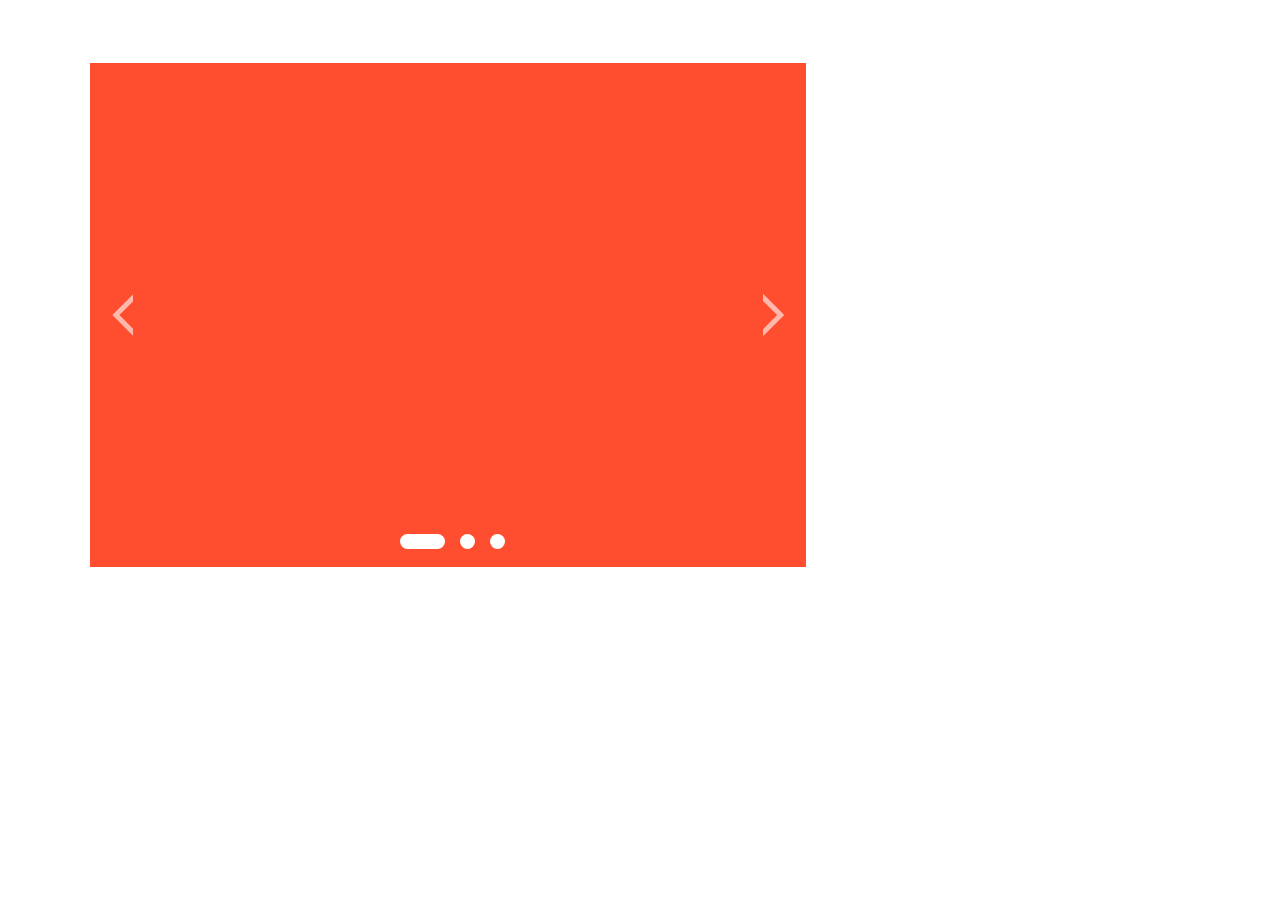
<file: 10.图片切换栏/index.html>
<!DOCTYPE html>
<html lang="zh">

<head>
  <meta charset="UTF-8">
  <meta http-equiv="X-UA-Compatible" content="IE=edge">
  <meta name="viewport" content="width=device-width, initial-scale=1.0">
  <title>Document</title>
  <link rel="stylesheet" href="./style.css">
</head>

<body>
  <div id="out">
    <div id="img">
      <div class="img red"></div>
      <div class="img blue"></div>
      <div class="img green"></div>

      <div class="left_ block" onclick="change(-1)">
        <div class="jt jt_l"></div>
      </div>
      <div class="right_ block" onclick="change(1)">
        <div class="jt jt_r"></div>
      </div>
      <div id="nev">
        <div class="nev_" onmouseover="change(0,0)"></div>
        <div class="nev_" onmouseover="change(0,1)"></div>
        <div class="nev_" onmouseover="change(0,2)"></div>
      </div>
    </div>
  </div>

















  <script src="./main.js"></script>
</body>

</html>
</file>
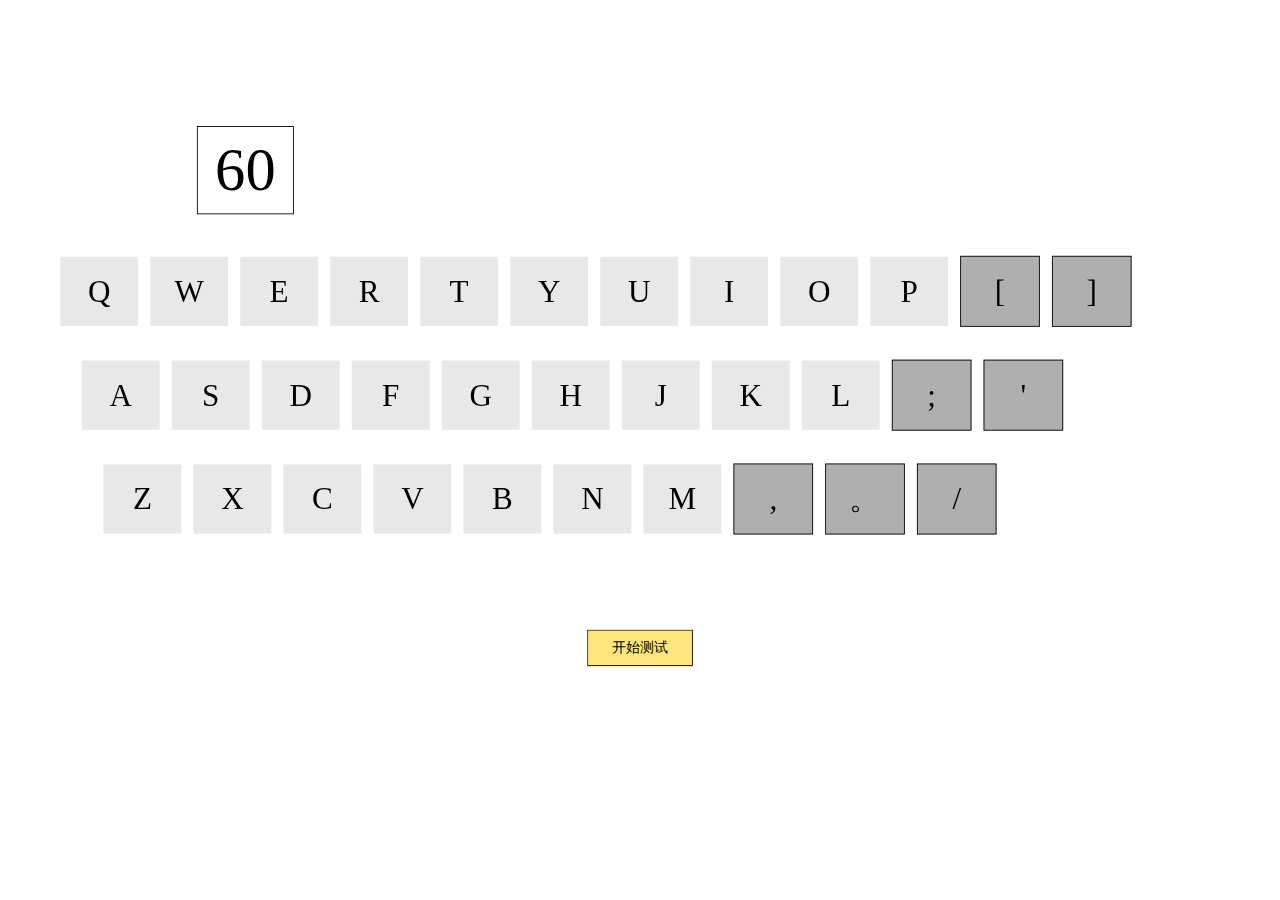
<file: 3.打字测试/打字检测.html>
<!DOCTYPE html>
<html>

<head>
    <title>打字检测</title>
    <link rel="styleSheet" href="./css.css" type="text/css">
    <script src="./js.js"></script>
</head>

<body>
    <div class="bigblock">
        <div class="line1">
            <div class="block" id="_81">Q</div>
            <div class="block" id="_87">W</div>
            <div class="block" id="_69">E</div>
            <div class="block" id="_82">R</div>
            <div class="block" id="_84">T</div>
            <div class="block" id="_89">Y</div>
            <div class="block" id="_85">U</div>
            <div class="block" id="_73">I</div>
            <div class="block" id="_79">O</div>
            <div class="block" id="_80">P</div>
            <div class="block1 unuse" id="_91">[</div>
            <div class="block1 unuse" id="_93">]</div>
        </div>
        <div class="line2">
            <div class="block" id="_65">A</div>
            <div class="block" id="_83">S</div>
            <div class="block" id="_68">D</div>
            <div class="block" id="_70">F</div>
            <div class="block" id="_71">G</div>
            <div class="block" id="_72">H</div>
            <div class="block" id="_74">J</div>
            <div class="block" id="_75">K</div>
            <div class="block" id="_76">L</div>
            <div class="block1 unuse" id="_59">;</div>
            <div class="block1 unuse" id="_39">'</div>
        </div>
        <div class="line3">
            <div class="block" id="_90">Z</div>
            <div class="block" id="_88">X</div>
            <div class="block" id="_67">C</div>
            <div class="block" id="_86">V</div>
            <div class="block" id="_66">B</div>
            <div class="block" id="_78">N</div>
            <div class="block" id="_77">M</div>
            <div class="block1 unuse" id="_44">,</div>
            <div class="block1 unuse" id="_46">。</div>
            <div class="block1 unuse" id="_47">/</div>
        </div>
    </div>
    <div class="ingame" id="ingame" onclick="opengame()">开始测试</div>
    <div class="gameover" id="gameover">
        <span>测试结束</span>
        <div class="grade">
            <span class="nowgrade" id="nowgrade">得分</span><br />
            <span class="hightgrade" id="hightgrade">最高分</span>
        </div>
    </div>
    <div class="timeshare" id="timeshare">60</div>
</body>

</html>
</file>
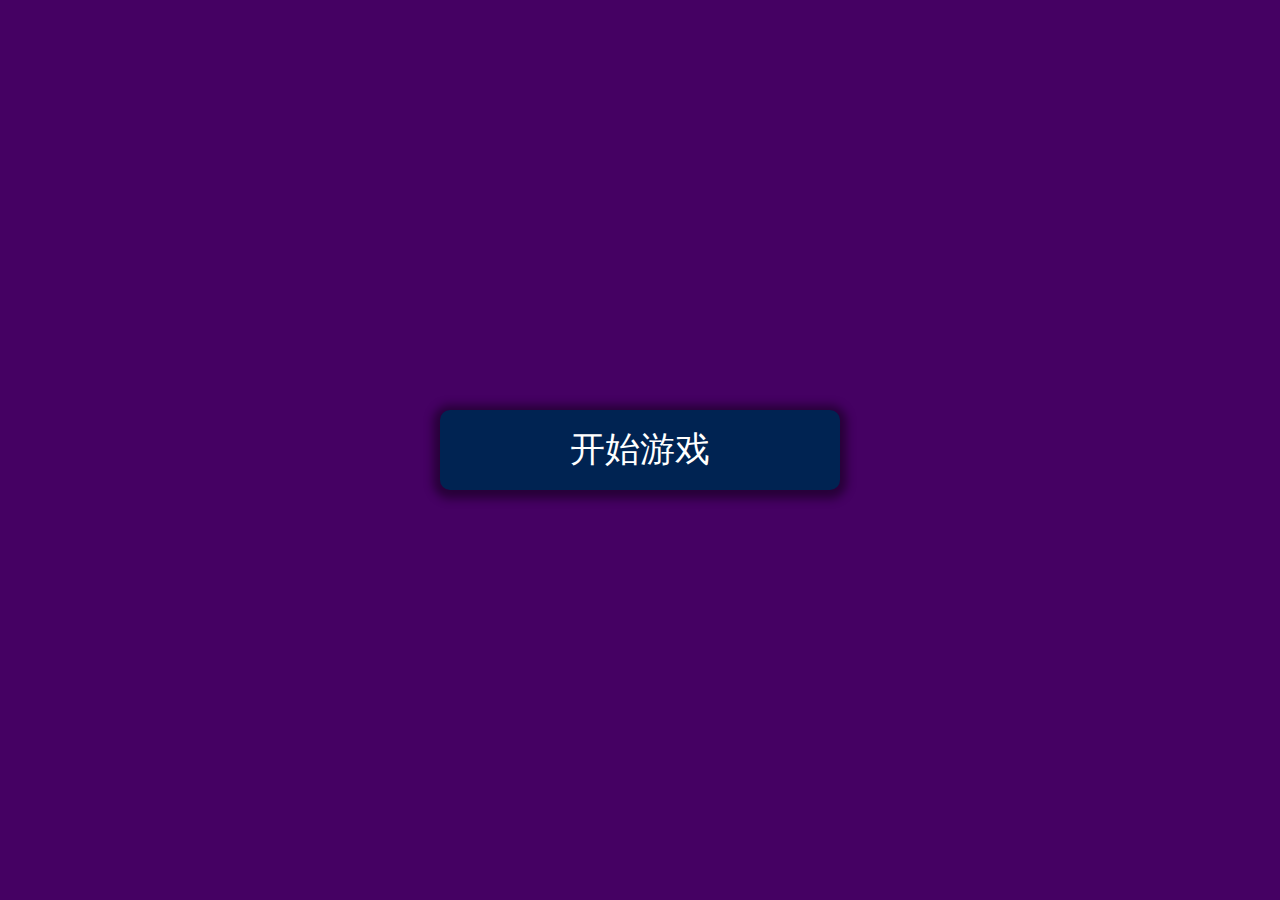
<file: UI动画/UI.html>
<!DOCTYPE html>
<html>

<head>
    <title>练习游戏</title>
    <link rel="stylesheet" href="./css.css" type="text/CSS">
    <script src="./动画.js"></script>
</head>

<body>
    <div class="blockchange_1">
        <div class="blockline">
            <div class="blocknum"></div>
            <div class="blocknum"></div>
            <div class="blocknum"></div>
            <div class="blocknum"></div>
            <div class="blocknum"></div>
            <div class="blocknum"></div>
            <div class="blocknum"></div>
            <div class="blocknum"></div>
            <div class="blocknum"></div>
            <div class="blocknum"></div>
            <div class="blocknum"></div>
            <div class="blocknum"></div>
            <div class="blocknum"></div>
            <div class="blocknum"></div>
            <div class="blocknum"></div>
            <div class="blocknum"></div>
            <div class="blocknum"></div>
            <div class="blocknum"></div>
            <div class="blocknum"></div>
            <div class="blocknum"></div>
        </div>
        <div class="blockline">
            <div class="blocknum"></div>
            <div class="blocknum"></div>
            <div class="blocknum"></div>
            <div class="blocknum"></div>
            <div class="blocknum"></div>
            <div class="blocknum"></div>
            <div class="blocknum"></div>
            <div class="blocknum"></div>
            <div class="blocknum"></div>
            <div class="blocknum"></div>
            <div class="blocknum"></div>
            <div class="blocknum"></div>
            <div class="blocknum"></div>
            <div class="blocknum"></div>
            <div class="blocknum"></div>
            <div class="blocknum"></div>
            <div class="blocknum"></div>
            <div class="blocknum"></div>
            <div class="blocknum"></div>
            <div class="blocknum"></div>
        </div>
        <div class="blockline">
            <div class="blocknum"></div>
            <div class="blocknum"></div>
            <div class="blocknum"></div>
            <div class="blocknum"></div>
            <div class="blocknum"></div>
            <div class="blocknum"></div>
            <div class="blocknum"></div>
            <div class="blocknum"></div>
            <div class="blocknum"></div>
            <div class="blocknum"></div>
            <div class="blocknum"></div>
            <div class="blocknum"></div>
            <div class="blocknum"></div>
            <div class="blocknum"></div>
            <div class="blocknum"></div>
            <div class="blocknum"></div>
            <div class="blocknum"></div>
            <div class="blocknum"></div>
            <div class="blocknum"></div>
            <div class="blocknum"></div>
        </div>
        <div class="blockline">
            <div class="blocknum"></div>
            <div class="blocknum"></div>
            <div class="blocknum"></div>
            <div class="blocknum"></div>
            <div class="blocknum"></div>
            <div class="blocknum"></div>
            <div class="blocknum"></div>
            <div class="blocknum"></div>
            <div class="blocknum"></div>
            <div class="blocknum"></div>
            <div class="blocknum"></div>
            <div class="blocknum"></div>
            <div class="blocknum"></div>
            <div class="blocknum"></div>
            <div class="blocknum"></div>
            <div class="blocknum"></div>
            <div class="blocknum"></div>
            <div class="blocknum"></div>
            <div class="blocknum"></div>
            <div class="blocknum"></div>
        </div>
        <div class="blockline">
            <div class="blocknum"></div>
            <div class="blocknum"></div>
            <div class="blocknum"></div>
            <div class="blocknum"></div>
            <div class="blocknum"></div>
            <div class="blocknum"></div>
            <div class="blocknum"></div>
            <div class="blocknum"></div>
            <div class="blocknum"></div>
            <div class="blocknum"></div>
            <div class="blocknum"></div>
            <div class="blocknum"></div>
            <div class="blocknum"></div>
            <div class="blocknum"></div>
            <div class="blocknum"></div>
            <div class="blocknum"></div>
            <div class="blocknum"></div>
            <div class="blocknum"></div>
            <div class="blocknum"></div>
            <div class="blocknum"></div>
        </div>
        <div class="blockline">
            <div class="blocknum"></div>
            <div class="blocknum"></div>
            <div class="blocknum"></div>
            <div class="blocknum"></div>
            <div class="blocknum"></div>
            <div class="blocknum"></div>
            <div class="blocknum"></div>
            <div class="blocknum"></div>
            <div class="blocknum"></div>
            <div class="blocknum"></div>
            <div class="blocknum"></div>
            <div class="blocknum"></div>
            <div class="blocknum"></div>
            <div class="blocknum"></div>
            <div class="blocknum"></div>
            <div class="blocknum"></div>
            <div class="blocknum"></div>
            <div class="blocknum"></div>
            <div class="blocknum"></div>
            <div class="blocknum"></div>
        </div>
        <div class="blockline">
            <div class="blocknum"></div>
            <div class="blocknum"></div>
            <div class="blocknum"></div>
            <div class="blocknum"></div>
            <div class="blocknum"></div>
            <div class="blocknum"></div>
            <div class="blocknum"></div>
            <div class="blocknum"></div>
            <div class="blocknum"></div>
            <div class="blocknum"></div>
            <div class="blocknum"></div>
            <div class="blocknum"></div>
            <div class="blocknum"></div>
            <div class="blocknum"></div>
            <div class="blocknum"></div>
            <div class="blocknum"></div>
            <div class="blocknum"></div>
            <div class="blocknum"></div>
            <div class="blocknum"></div>
            <div class="blocknum"></div>
        </div>
        <div class="blockline">
            <div class="blocknum"></div>
            <div class="blocknum"></div>
            <div class="blocknum"></div>
            <div class="blocknum"></div>
            <div class="blocknum"></div>
            <div class="blocknum"></div>
            <div class="blocknum"></div>
            <div class="blocknum"></div>
            <div class="blocknum"></div>
            <div class="blocknum"></div>
            <div class="blocknum"></div>
            <div class="blocknum"></div>
            <div class="blocknum"></div>
            <div class="blocknum"></div>
            <div class="blocknum"></div>
            <div class="blocknum"></div>
            <div class="blocknum"></div>
            <div class="blocknum"></div>
            <div class="blocknum"></div>
            <div class="blocknum"></div>
        </div>
        <div class="blockline">
            <div class="blocknum"></div>
            <div class="blocknum"></div>
            <div class="blocknum"></div>
            <div class="blocknum"></div>
            <div class="blocknum"></div>
            <div class="blocknum"></div>
            <div class="blocknum"></div>
            <div class="blocknum"></div>
            <div class="blocknum"></div>
            <div class="blocknum"></div>
            <div class="blocknum"></div>
            <div class="blocknum"></div>
            <div class="blocknum"></div>
            <div class="blocknum"></div>
            <div class="blocknum"></div>
            <div class="blocknum"></div>
            <div class="blocknum"></div>
            <div class="blocknum"></div>
            <div class="blocknum"></div>
            <div class="blocknum"></div>
        </div>
        <div class="blockline">
            <div class="blocknum"></div>
            <div class="blocknum"></div>
            <div class="blocknum"></div>
            <div class="blocknum"></div>
            <div class="blocknum"></div>
            <div class="blocknum"></div>
            <div class="blocknum"></div>
            <div class="blocknum"></div>
            <div class="blocknum"></div>
            <div class="blocknum"></div>
            <div class="blocknum"></div>
            <div class="blocknum"></div>
            <div class="blocknum"></div>
            <div class="blocknum"></div>
            <div class="blocknum"></div>
            <div class="blocknum"></div>
            <div class="blocknum"></div>
            <div class="blocknum"></div>
            <div class="blocknum"></div>
            <div class="blocknum"></div>
        </div>

    </div>
    <div class="sc1">
        <div class="opengame" onmousedown="down()" onmouseup="up()" onclick="opengame()">开始游戏</div>
    </div>
    <div class="sc2">
        <div onmouseover="mouseoverbutton(1)" onmouseout="mouseoutbutton()" class="gamewin gamechoose">
            <div onclick="wingame()" class="text">游戏胜利</div>
        </div>
        <div onmouseover="mouseoverbutton(2)" onmouseout="mouseoutbutton()" class="gamelose gamechoose">
            <div onclick="losegame()" class="text">游戏失败</div>
        </div>
    </div>
    <div class="blockchange_2_in">
        <div class="blocklineall">
            <div class="blocklineallpart1"></div>
            <div class="blocklineallpart2"></div>
        </div>
    </div>
    <div class="blockchange_2">
        <div class="blocklinetop">
            <div class="blocknum2"></div>
            <div class="blocknum2"></div>
            <div class="blocknum2"></div>
            <div class="blocknum2"></div>
            <div class="blocknum2"></div>
            <div class="blocknum2"></div>
            <div class="blocknum2"></div>
            <div class="blocknum2"></div>
            <div class="blocknum2"></div>
            <div class="blocknum2"></div>
            <div class="blocknum2"></div>
            <div class="blocknum2"></div>
            <div class="blocknum2"></div>
            <div class="blocknum2"></div>
            <div class="blocknum2"></div>
            <div class="blocknum2"></div>
            <div class="blocknum2"></div>
            <div class="blocknum2"></div>
            <div class="blocknum2"></div>
            <div class="blocknum2"></div>
        </div>
        <div class="blocklinebottom">
            <div class="blocknum2"></div>
            <div class="blocknum2"></div>
            <div class="blocknum2"></div>
            <div class="blocknum2"></div>
            <div class="blocknum2"></div>
            <div class="blocknum2"></div>
            <div class="blocknum2"></div>
            <div class="blocknum2"></div>
            <div class="blocknum2"></div>
            <div class="blocknum2"></div>
            <div class="blocknum2"></div>
            <div class="blocknum2"></div>
            <div class="blocknum2"></div>
            <div class="blocknum2"></div>
            <div class="blocknum2"></div>
            <div class="blocknum2"></div>
            <div class="blocknum2"></div>
            <div class="blocknum2"></div>
            <div class="blocknum2"></div>
            <div class="blocknum2"></div>
        </div>
    </div>
    <div class="sc3">
        <div class="wintext">CONGRATULATIONS ! !</div>
    </div>
    <div class="sc4">
        <div class="blocknum3"></div>
        <div class="blocknum3"></div>
        <div class="blocknum3"></div>
        <div class="blockchange_3"></div>
        <div class="blocknum3"></div>
        <div class="blocknum3"></div>
        <div class="blocknum3"></div>
        <div class="text4_insc4">
            <div class="text4">You&nbsp;lose&nbsp;!</div>
        </div>
    </div>
</body>

</html>
</file>
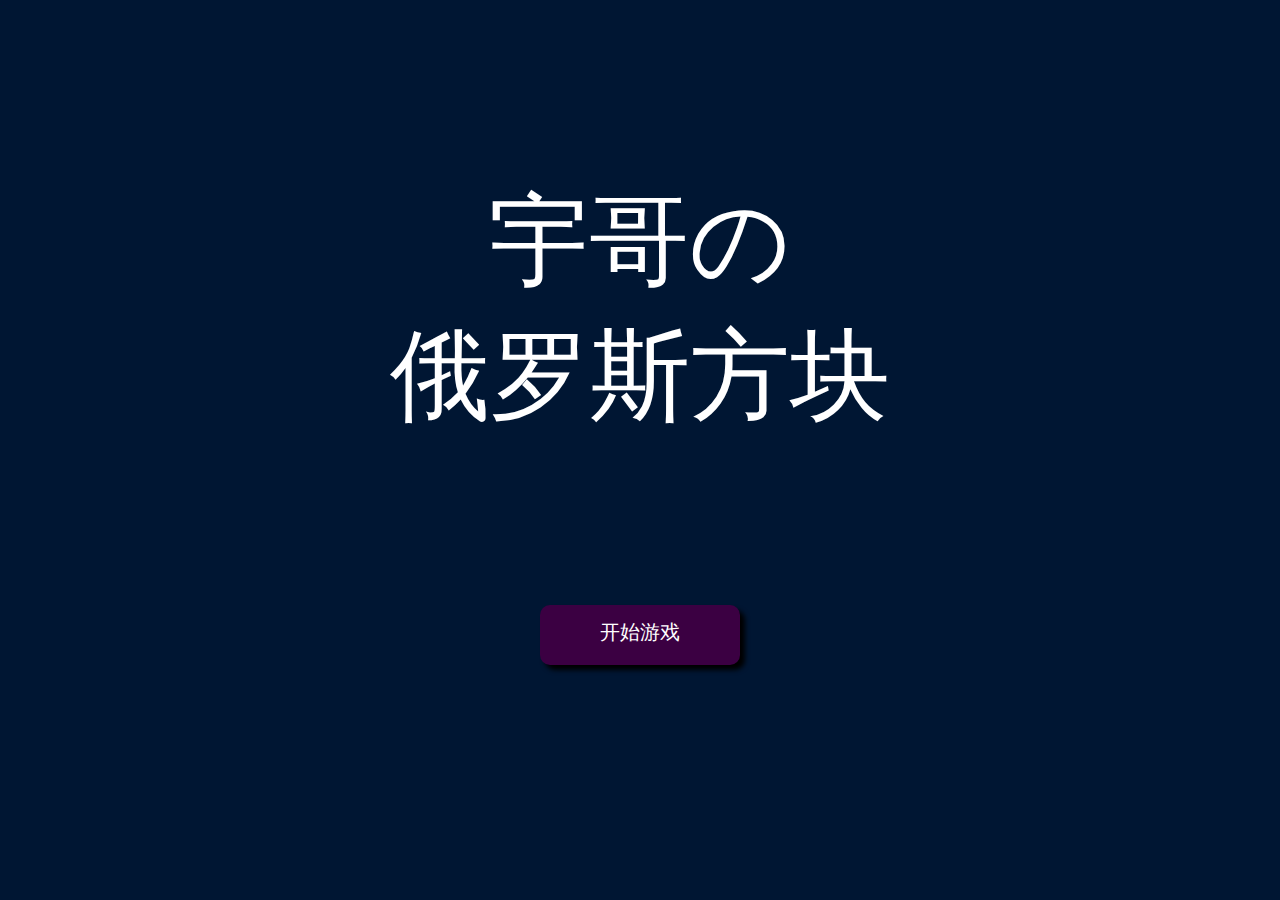
<file: 俄罗斯方块/俄罗斯方块.html>
<!DOCTYPE html>
<html>

<head>
    <title>俄罗斯方块</title>
    <link rel="stylesheet" href="./css.css" type="text/CSS">
    <script src="./game.js"></script>
</head>

<body>

    <!--游戏区-->
    <div class="outsideblock">
        <div class="line" id="null">
            <div class="block wall"></div>
            <div class="block wall"></div>
            <div class="block wall"></div>
            <div class="block wall"></div>
            <div class="block wall"></div>
            <div class="block wall"></div>
            <div class="block wall"></div>
            <div class="block wall"></div>
            <div class="block wall"></div>
            <div class="block wall"></div>
            <div class="block wall"></div>
            <div class="block wall"></div>
            <div class="block wall"></div>
            <div class="block wall"></div>
        </div>
        <div class="line" id="null">
            <div class="block wall"></div>
            <div class="block b_"></div>
            <div class="block b_"></div>
            <div class="block b_"></div>
            <div class="block b_"></div>
            <div class="block b_"></div>
            <div class="block b_"></div>
            <div class="block b_"></div>
            <div class="block b_"></div>
            <div class="block b_"></div>
            <div class="block b_"></div>
            <div class="block b_"></div>
            <div class="block b_"></div>
            <div class="block wall"></div>
        </div>
        <div class="line" id="__0">
            <div class="block wall"></div>
            <div class="block b_" id="_0_1"></div>
            <div class="block b_" id="_0_2"></div>
            <div class="block b_" id="_0_3"></div>
            <div class="block b_" id="_0_4"></div>
            <div class="block b_" id="_0_5"></div>
            <div class="block b_" id="_0_6"></div>
            <div class="block b_" id="_0_7"></div>
            <div class="block b_" id="_0_8"></div>
            <div class="block b_" id="_0_9"></div>
            <div class="block b_" id="_0_10"></div>
            <div class="block b_" id="_0_11"></div>
            <div class="block b_" id="_0_12"></div>
            <div class="block wall"></div>
        </div>
        <div class="line" id="__1">
            <div class="block wall"></div>
            <div class="block b_" id="_1_1"></div>
            <div class="block b_" id="_1_2"></div>
            <div class="block b_" id="_1_3"></div>
            <div class="block b_" id="_1_4"></div>
            <div class="block b_" id="_1_5"></div>
            <div class="block b_" id="_1_6"></div>
            <div class="block b_" id="_1_7"></div>
            <div class="block b_" id="_1_8"></div>
            <div class="block b_" id="_1_9"></div>
            <div class="block b_" id="_1_10"></div>
            <div class="block b_" id="_1_11"></div>
            <div class="block b_" id="_1_12"></div>
            <div class="block wall"></div>
        </div>
        <div class="line" id="__2">
            <div class="block wall"></div>
            <div class="block b_" id="_2_1"></div>
            <div class="block b_" id="_2_2"></div>
            <div class="block b_" id="_2_3"></div>
            <div class="block b_" id="_2_4"></div>
            <div class="block b_" id="_2_5"></div>
            <div class="block b_" id="_2_6"></div>
            <div class="block b_" id="_2_7"></div>
            <div class="block b_" id="_2_8"></div>
            <div class="block b_" id="_2_9"></div>
            <div class="block b_" id="_2_10"></div>
            <div class="block b_" id="_2_11"></div>
            <div class="block b_" id="_2_12"></div>
            <div class="block wall"></div>
        </div>
        <div class="line" id="__3">
            <div class="block wall"></div>
            <div class="block b_" id="_3_1"></div>
            <div class="block b_" id="_3_2"></div>
            <div class="block b_" id="_3_3"></div>
            <div class="block b_" id="_3_4"></div>
            <div class="block b_" id="_3_5"></div>
            <div class="block b_" id="_3_6"></div>
            <div class="block b_" id="_3_7"></div>
            <div class="block b_" id="_3_8"></div>
            <div class="block b_" id="_3_9"></div>
            <div class="block b_" id="_3_10"></div>
            <div class="block b_" id="_3_11"></div>
            <div class="block b_" id="_3_12"></div>
            <div class="block wall"></div>
        </div>
        <div class="line" id="__4">
            <div class="block wall"></div>
            <div class="block b_" id="_4_1"></div>
            <div class="block b_" id="_4_2"></div>
            <div class="block b_" id="_4_3"></div>
            <div class="block b_" id="_4_4"></div>
            <div class="block b_" id="_4_5"></div>
            <div class="block b_" id="_4_6"></div>
            <div class="block b_" id="_4_7"></div>
            <div class="block b_" id="_4_8"></div>
            <div class="block b_" id="_4_9"></div>
            <div class="block b_" id="_4_10"></div>
            <div class="block b_" id="_4_11"></div>
            <div class="block b_" id="_4_12"></div>
            <div class="block wall"></div>
            <div class="redline"></div>
        </div>
        <div class="line" id="__5">
            <div class="block wall"></div>
            <div class="block b_" id="_5_1"></div>
            <div class="block b_" id="_5_2"></div>
            <div class="block b_" id="_5_3"></div>
            <div class="block b_" id="_5_4"></div>
            <div class="block b_" id="_5_5"></div>
            <div class="block b_" id="_5_6"></div>
            <div class="block b_" id="_5_7"></div>
            <div class="block b_" id="_5_8"></div>
            <div class="block b_" id="_5_9"></div>
            <div class="block b_" id="_5_10"></div>
            <div class="block b_" id="_5_11"></div>
            <div class="block b_" id="_5_12"></div>
            <div class="block wall"></div>
        </div>
        <div class="line" id="__6">
            <div class="block wall"></div>
            <div class="block b_" id="_6_1"></div>
            <div class="block b_" id="_6_2"></div>
            <div class="block b_" id="_6_3"></div>
            <div class="block b_" id="_6_4"></div>
            <div class="block b_" id="_6_5"></div>
            <div class="block b_" id="_6_6"></div>
            <div class="block b_" id="_6_7"></div>
            <div class="block b_" id="_6_8"></div>
            <div class="block b_" id="_6_9"></div>
            <div class="block b_" id="_6_10"></div>
            <div class="block b_" id="_6_11"></div>
            <div class="block b_" id="_6_12"></div>
            <div class="block wall"></div>
        </div>
        <div class="line" id="__7">
            <div class="block wall"></div>
            <div class="block b_" id="_7_1"></div>
            <div class="block b_" id="_7_2"></div>
            <div class="block b_" id="_7_3"></div>
            <div class="block b_" id="_7_4"></div>
            <div class="block b_" id="_7_5"></div>
            <div class="block b_" id="_7_6"></div>
            <div class="block b_" id="_7_7"></div>
            <div class="block b_" id="_7_8"></div>
            <div class="block b_" id="_7_9"></div>
            <div class="block b_" id="_7_10"></div>
            <div class="block b_" id="_7_11"></div>
            <div class="block b_" id="_7_12"></div>
            <div class="block wall"></div>
        </div>
        <div class="line" id="__8">
            <div class="block wall"></div>
            <div class="block b_" id="_8_1"></div>
            <div class="block b_" id="_8_2"></div>
            <div class="block b_" id="_8_3"></div>
            <div class="block b_" id="_8_4"></div>
            <div class="block b_" id="_8_5"></div>
            <div class="block b_" id="_8_6"></div>
            <div class="block b_" id="_8_7"></div>
            <div class="block b_" id="_8_8"></div>
            <div class="block b_" id="_8_9"></div>
            <div class="block b_" id="_8_10"></div>
            <div class="block b_" id="_8_11"></div>
            <div class="block b_" id="_8_12"></div>
            <div class="block wall"></div>
        </div>
        <div class="line" id="__9">
            <div class="block wall"></div>
            <div class="block b_" id="_9_1"></div>
            <div class="block b_" id="_9_2"></div>
            <div class="block b_" id="_9_3"></div>
            <div class="block b_" id="_9_4"></div>
            <div class="block b_" id="_9_5"></div>
            <div class="block b_" id="_9_6"></div>
            <div class="block b_" id="_9_7"></div>
            <div class="block b_" id="_9_8"></div>
            <div class="block b_" id="_9_9"></div>
            <div class="block b_" id="_9_10"></div>
            <div class="block b_" id="_9_11"></div>
            <div class="block b_" id="_9_12"></div>
            <div class="block wall"></div>
        </div>
        <div class="line" id="__10">
            <div class="block wall"></div>
            <div class="block b_" id="_10_1"></div>
            <div class="block b_" id="_10_2"></div>
            <div class="block b_" id="_10_3"></div>
            <div class="block b_" id="_10_4"></div>
            <div class="block b_" id="_10_5"></div>
            <div class="block b_" id="_10_6"></div>
            <div class="block b_" id="_10_7"></div>
            <div class="block b_" id="_10_8"></div>
            <div class="block b_" id="_10_9"></div>
            <div class="block b_" id="_10_10"></div>
            <div class="block b_" id="_10_11"></div>
            <div class="block b_" id="_10_12"></div>
            <div class="block wall"></div>
        </div>
        <div class="line" id="__11">
            <div class="block wall"></div>
            <div class="block b_" id="_11_1"></div>
            <div class="block b_" id="_11_2"></div>
            <div class="block b_" id="_11_3"></div>
            <div class="block b_" id="_11_4"></div>
            <div class="block b_" id="_11_5"></div>
            <div class="block b_" id="_11_6"></div>
            <div class="block b_" id="_11_7"></div>
            <div class="block b_" id="_11_8"></div>
            <div class="block b_" id="_11_9"></div>
            <div class="block b_" id="_11_10"></div>
            <div class="block b_" id="_11_11"></div>
            <div class="block b_" id="_11_12"></div>
            <div class="block wall"></div>
        </div>
        <div class="line" id="__12">
            <div class="block wall"></div>
            <div class="block b_" id="_12_1"></div>
            <div class="block b_" id="_12_2"></div>
            <div class="block b_" id="_12_3"></div>
            <div class="block b_" id="_12_4"></div>
            <div class="block b_" id="_12_5"></div>
            <div class="block b_" id="_12_6"></div>
            <div class="block b_" id="_12_7"></div>
            <div class="block b_" id="_12_8"></div>
            <div class="block b_" id="_12_9"></div>
            <div class="block b_" id="_12_10"></div>
            <div class="block b_" id="_12_11"></div>
            <div class="block b_" id="_12_12"></div>
            <div class="block wall"></div>
        </div>
        <div class="line" id="__13">
            <div class="block wall"></div>
            <div class="block b_" id="_13_1"></div>
            <div class="block b_" id="_13_2"></div>
            <div class="block b_" id="_13_3"></div>
            <div class="block b_" id="_13_4"></div>
            <div class="block b_" id="_13_5"></div>
            <div class="block b_" id="_13_6"></div>
            <div class="block b_" id="_13_7"></div>
            <div class="block b_" id="_13_8"></div>
            <div class="block b_" id="_13_9"></div>
            <div class="block b_" id="_13_10"></div>
            <div class="block b_" id="_13_11"></div>
            <div class="block b_" id="_13_12"></div>
            <div class="block wall"></div>
        </div>
        <div class="line" id="__14">
            <div class="block wall"></div>
            <div class="block b_" id="_14_1"></div>
            <div class="block b_" id="_14_2"></div>
            <div class="block b_" id="_14_3"></div>
            <div class="block b_" id="_14_4"></div>
            <div class="block b_" id="_14_5"></div>
            <div class="block b_" id="_14_6"></div>
            <div class="block b_" id="_14_7"></div>
            <div class="block b_" id="_14_8"></div>
            <div class="block b_" id="_14_9"></div>
            <div class="block b_" id="_14_10"></div>
            <div class="block b_" id="_14_11"></div>
            <div class="block b_" id="_14_12"></div>
            <div class="block wall"></div>
        </div>
        <div class="line" id="__15">
            <div class="block wall"></div>
            <div class="block b_" id="_15_1"></div>
            <div class="block b_" id="_15_2"></div>
            <div class="block b_" id="_15_3"></div>
            <div class="block b_" id="_15_4"></div>
            <div class="block b_" id="_15_5"></div>
            <div class="block b_" id="_15_6"></div>
            <div class="block b_" id="_15_7"></div>
            <div class="block b_" id="_15_8"></div>
            <div class="block b_" id="_15_9"></div>
            <div class="block b_" id="_15_10"></div>
            <div class="block b_" id="_15_11"></div>
            <div class="block b_" id="_15_12"></div>
            <div class="block wall"></div>
        </div>
        <div class="line" id="__16">
            <div class="block wall"></div>
            <div class="block b_" id="_16_1"></div>
            <div class="block b_" id="_16_2"></div>
            <div class="block b_" id="_16_3"></div>
            <div class="block b_" id="_16_4"></div>
            <div class="block b_" id="_16_5"></div>
            <div class="block b_" id="_16_6"></div>
            <div class="block b_" id="_16_7"></div>
            <div class="block b_" id="_16_8"></div>
            <div class="block b_" id="_16_9"></div>
            <div class="block b_" id="_16_10"></div>
            <div class="block b_" id="_16_11"></div>
            <div class="block b_" id="_16_12"></div>
            <div class="block wall"></div>
        </div>
        <div class="line" id="__17">
            <div class="block wall"></div>
            <div class="block b_" id="_17_1"></div>
            <div class="block b_" id="_17_2"></div>
            <div class="block b_" id="_17_3"></div>
            <div class="block b_" id="_17_4"></div>
            <div class="block b_" id="_17_5"></div>
            <div class="block b_" id="_17_6"></div>
            <div class="block b_" id="_17_7"></div>
            <div class="block b_" id="_17_8"></div>
            <div class="block b_" id="_17_9"></div>
            <div class="block b_" id="_17_10"></div>
            <div class="block b_" id="_17_11"></div>
            <div class="block b_" id="_17_12"></div>
            <div class="block wall"></div>
        </div>
        <div class="line" id="__18">
            <div class="block wall"></div>
            <div class="block b_" id="_18_1"></div>
            <div class="block b_" id="_18_2"></div>
            <div class="block b_" id="_18_3"></div>
            <div class="block b_" id="_18_4"></div>
            <div class="block b_" id="_18_5"></div>
            <div class="block b_" id="_18_6"></div>
            <div class="block b_" id="_18_7"></div>
            <div class="block b_" id="_18_8"></div>
            <div class="block b_" id="_18_9"></div>
            <div class="block b_" id="_18_10"></div>
            <div class="block b_" id="_18_11"></div>
            <div class="block b_" id="_18_12"></div>
            <div class="block wall"></div>
        </div>
        <div class="line" id="__19">
            <div class="block wall"></div>
            <div class="block b_" id="_19_1"></div>
            <div class="block b_" id="_19_2"></div>
            <div class="block b_" id="_19_3"></div>
            <div class="block b_" id="_19_4"></div>
            <div class="block b_" id="_19_5"></div>
            <div class="block b_" id="_19_6"></div>
            <div class="block b_" id="_19_7"></div>
            <div class="block b_" id="_19_8"></div>
            <div class="block b_" id="_19_9"></div>
            <div class="block b_" id="_19_10"></div>
            <div class="block b_" id="_19_11"></div>
            <div class="block b_" id="_19_12"></div>
            <div class="block wall"></div>
        </div>
        <div class="line">
            <div class="block wall"></div>
            <div class="block wall"></div>
            <div class="block wall"></div>
            <div class="block wall"></div>
            <div class="block wall"></div>
            <div class="block wall"></div>
            <div class="block wall"></div>
            <div class="block wall"></div>
            <div class="block wall"></div>
            <div class="block wall"></div>
            <div class="block wall"></div>
            <div class="block wall"></div>
            <div class="block wall"></div>
            <div class="block wall"></div>
        </div>
    </div>
    <div class="openbox" id="_opengame"> 
        <div class="text1 text">宇哥の</div>
        <div class="gameover text" id="gameover">游戏结束</div>
        <div class="text2 text">俄罗斯方块</div>
        <div class="a"  id="openbutton" onclick="opengame()">
            <a class="aa">开始游戏</a>
        </div>
    </div>

</body>

</html>
</file>
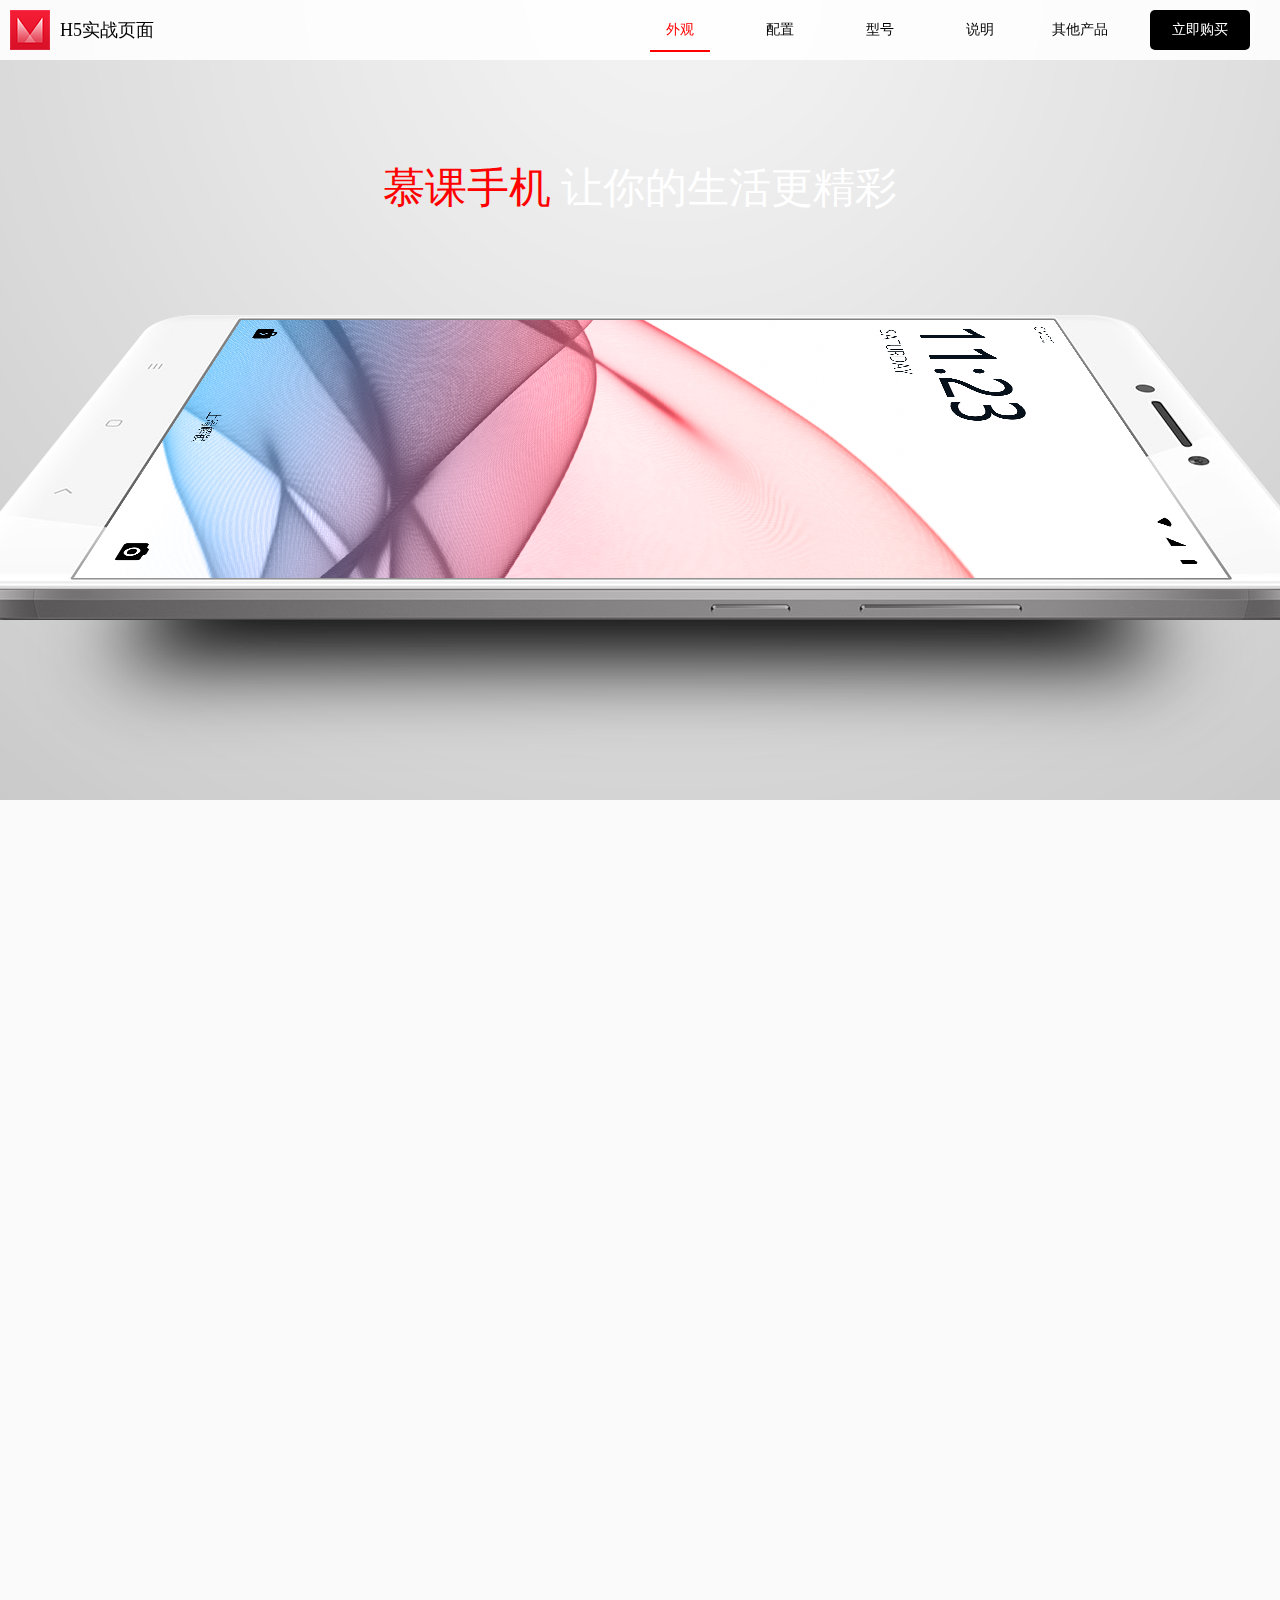
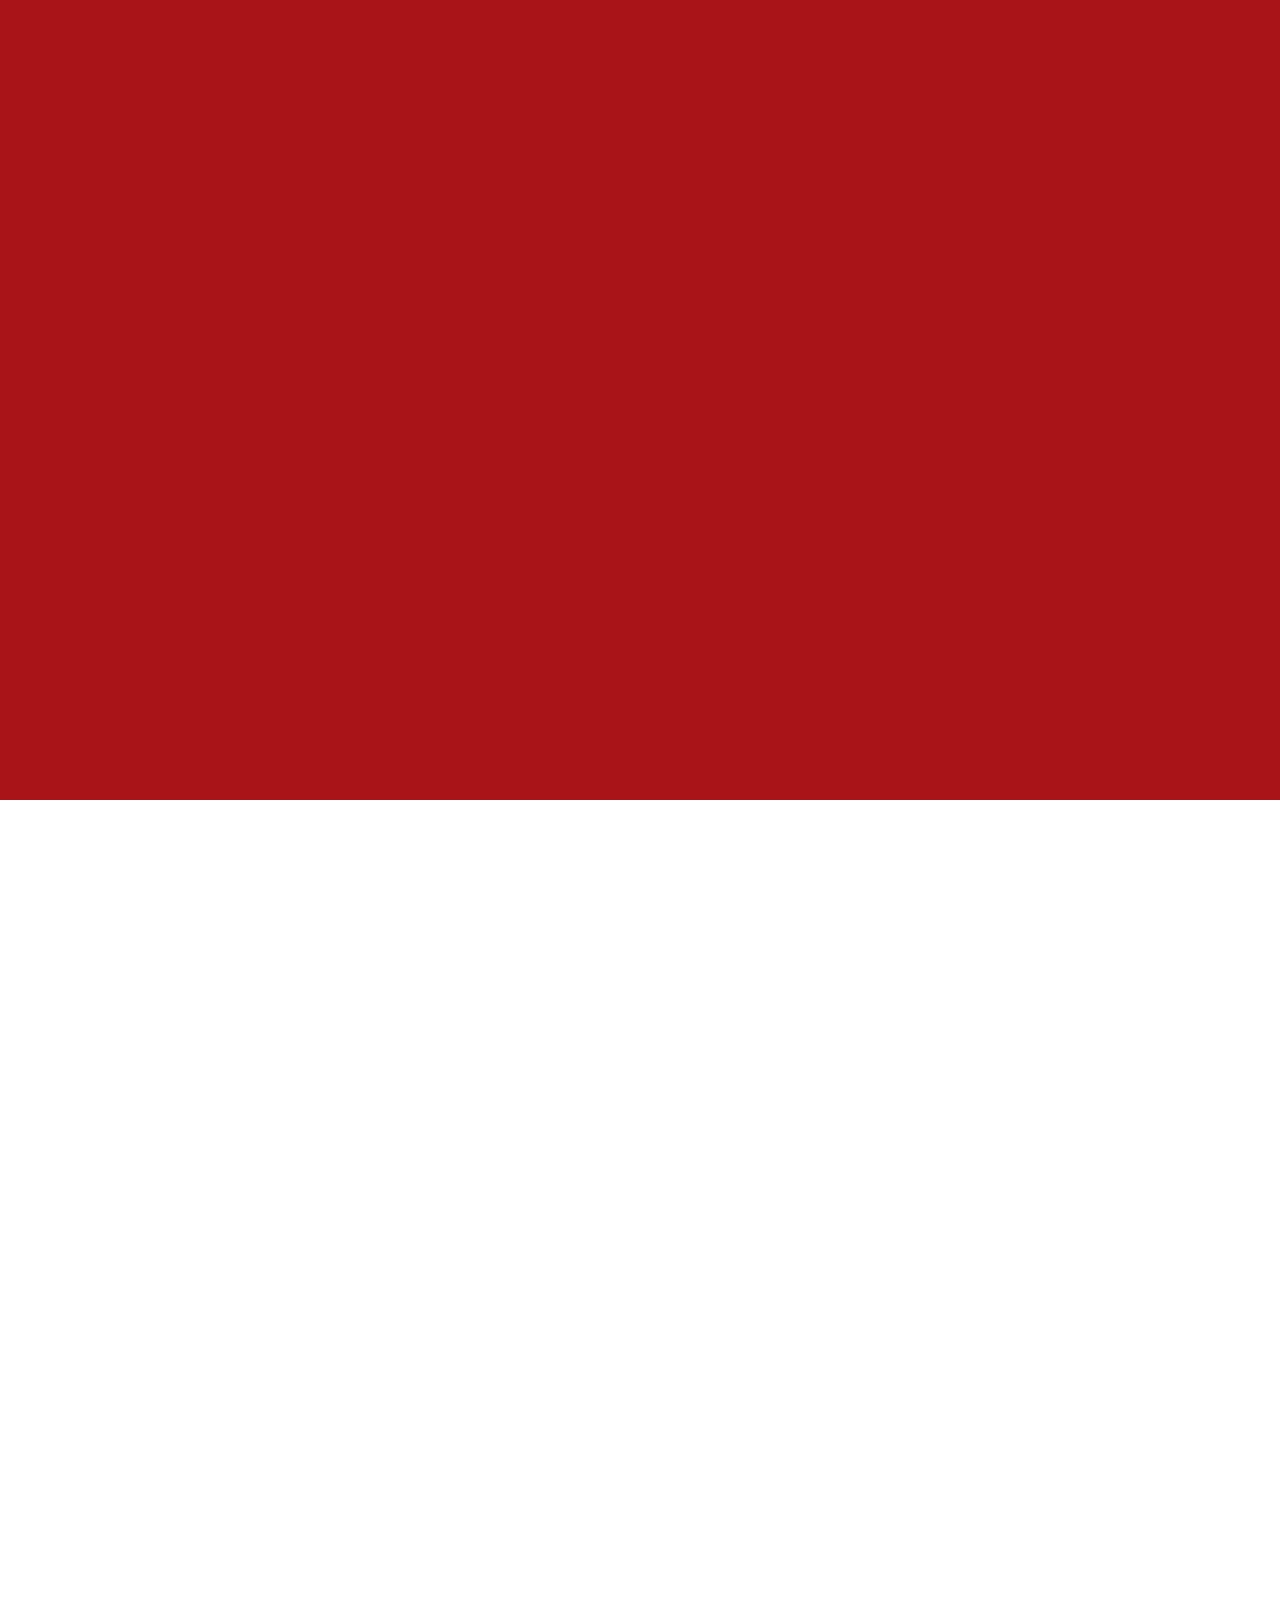
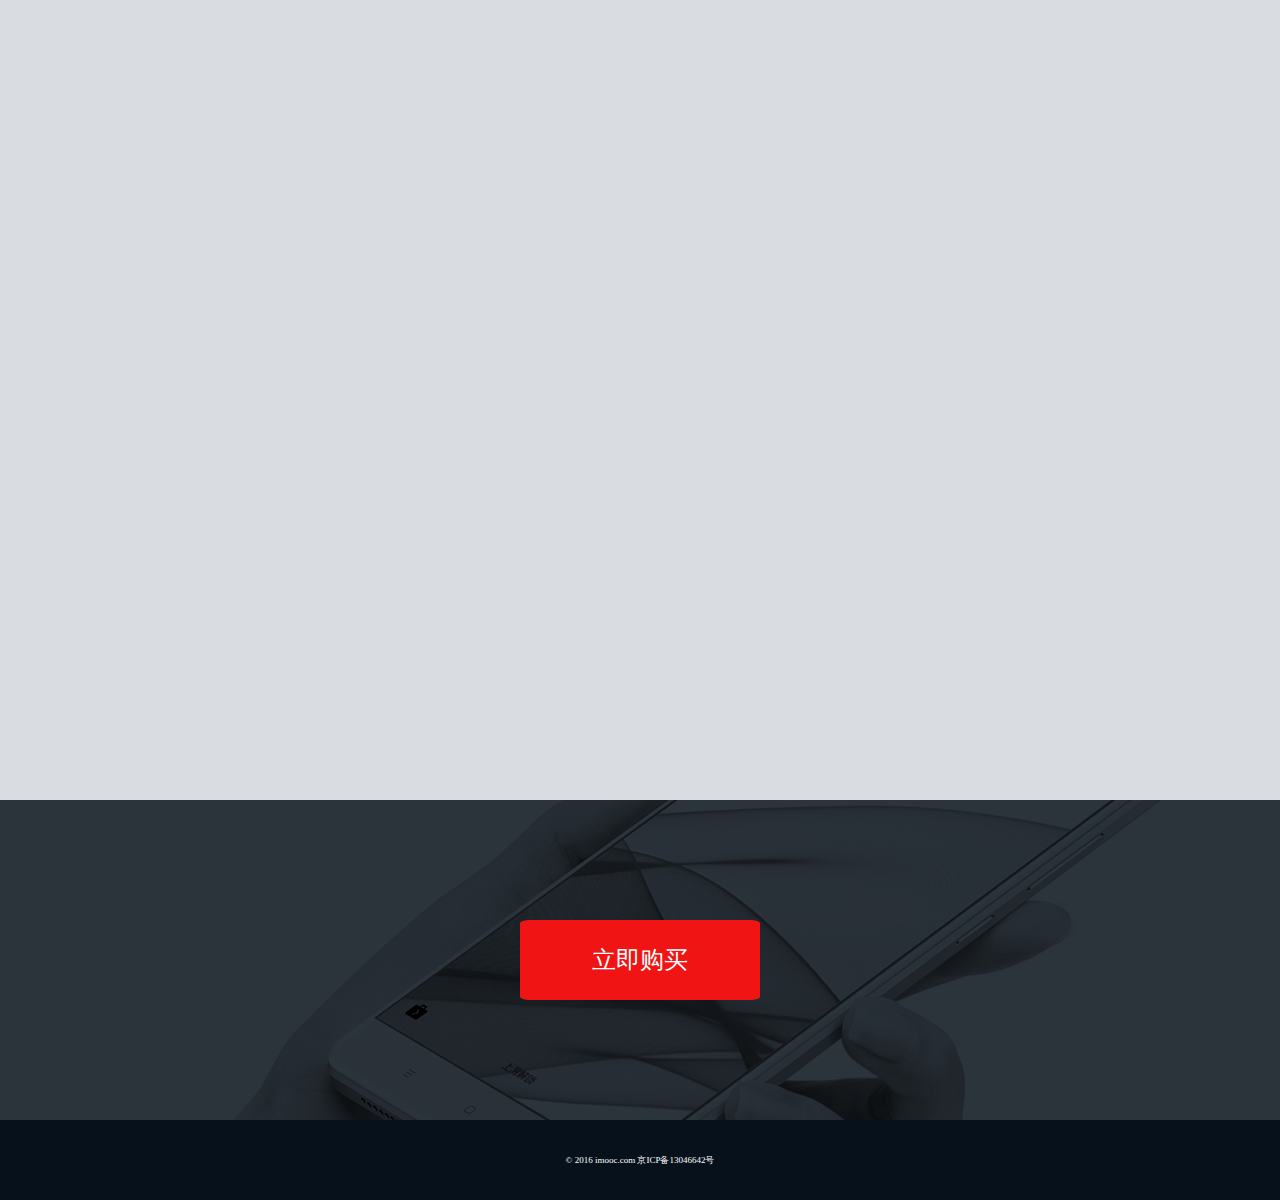
<file: 慕课手机/慕课手机.html>
<!DOCTYPE html>
<html>

<head>
    <title>mine慕课手机</title>
    <link rel="stylesheet" href="./css/第一屏.css" type="text/css" />
    <link rel="stylesheet" href="./css/第二屏.css" type="text/css" />
    <link rel="stylesheet" href="./css/第三屏.css" type="text/css" />
    <link rel="stylesheet" href="./css/第四屏.css" type="text/css" />
    <link rel="stylesheet" href="./css/第五屏.css" type="text/css" />
    <link rel="stylesheet" href="./css/购买屏.css" type="text/css" />
    <script src="./js/js.js"></script>
</head>

<body>
    <header class='header_class'>
        <a class="logo" href="./慕课手机.html">H5实战页面</a>
        <nav class="header_nav">
            <a onclick="nav(1)" onmouseover="div(1)" onmouseout="refish()" class="nav_1 header_nav_b">外观</a>
            <a onclick="nav(2)" onmouseover="div(2)" onmouseout="refish()" class="nav_1 header_nav_b">配置</a>
            <a onclick="nav(3)" onmouseover="div(3)" onmouseout="refish()" class="nav_1 header_nav_b">型号</a>
            <a onclick="nav(4)" onmouseover="div(4)" onmouseout="refish()" class="nav_1 header_nav_b">说明</a>
            <a onclick="nav(5)" onmouseover="div(5)" onmouseout="refish()" class="nav_1 header_nav_b">其他产品</a>
            <a href="#" class="nav_2 header_nav_b">立即购买</a>
            <div class="nav_b"></div>
        </nav>
    </header>
    <div class="rightside rightside_in">
        <div onclick="nav(1)" class="rs" style="border: hidden;">外观</div>
        <div onclick="nav(2)" class="rs">配置</div>
        <div onclick="nav(3)" class="rs">型号</div>
        <div onclick="nav(4)" class="rs">说明</div>
        <div onclick="nav(5)" class="rs">其他</div>
    </div>
    <!--第一屏-->
    <div class="s1">
        <div class="text1 text1_in"><b>慕课手机</b> 让你的生活更精彩</div>
        <div class="phone1">
            <img class="p1 p1_in" src="./img/screen-1-phone.png">
            <img class="p1_ p1__in" src="./img/screen-1-shadow.png">
        </div>
    </div>
    <!--第二屏-->
    <div class="s2">
        <div class="s2_head s2_head_in">优美的设计，更令人着迷</div>
        <div class="s2_text s2_text_in">采用受欢迎的设计，让它更加出色。<br>款式小巧、轻便手感更舒适。绚丽高清的显示屏，整个外观显得格外精致。</div>
        <div class="s2_phone s2_phone_in">
            <div class="p2">
                <img src="./img/bg-screen-2.png">
                <div class="p2_text1">超薄机身</div>
                <div class="p2_text2">高清摄像</div>
                <div class="p2_text3">大屏显示</div>
            </div>
        </div>
    </div>
    <!--第三屏-->
    <div class="s3">
        <div class="s3_">
            <div class="s3_text">
                <h2 class="s3_text_h s3_text_h_in">外形小巧，功能强大的手机</h2>
                <div class="s3_text_t s3_text_t_in"> 采用受欢迎的设计，让它更加出色。<br>
                    款式小巧、轻便手感更舒适。绚丽高清的显示屏，整个外观显得格外精致。
                </div>
            </div>
            <div class="s3_b s3_b_in">
                <div class="s3_b_b">
                    <div class="s3_b_b_h">5.7</div>英寸大屏
                </div>
                <div class="s3_b_b">
                    <div class="s3_b_b_h">1200</div>万像素
                </div>
                <div class="s3_b_b">
                    <div class="s3_b_b_h">3D</div>touch
                </div>
                <div class="s3_b_b">
                    <div class="s3_b_b_h">A9</div>处理器
                </div>
            </div>
            <div class="p3 p3_in">
                <img src="./img/bg-screen-3.png">
            </div>
        </div>
    </div>
    <!--第四屏-->
    <div class="s4">
        <div class="s4_">
            <div class="s4_text_h s4_text_h_in">丰富的手机型号</div><span class="s4_text_t s4_text_t_in">找到适合你的手机</span>
            <div class="s4_p">
                <div class="s4_p1 s4_p1_1 s4_p1_1_in">
                    <img src="./img/phone-1.png"><br><br>慕课红<br><span>16G/32G/64G</span>
                </div>
                <div class="s4_p1 s4_p1_2 s4_p1_2_in">
                    <img src="./img/phone-2.png"><br><br>土豪金<br><span>16G/32G/64G</span>
                </div>
                <div class="s4_p1 s4_p1_3 s4_p1_3_in">
                    <img src="./img/phone-3.png"><br><br>太空灰<br><span>16G/32G/64G</span>
                </div>
                <div class="s4_p1 s4_p1_4 s4_p1_4_in">
                    <img src="./img/phone-4.png"><br><br>绅士黑<br><span>16G/32G/64G</span>
                </div>
            </div>
        </div>
    </div>
    <!--第五屏-->
    <div class="s5">
        <div class="s5_">
            <span class="s5_text_h s5_text_h_in">游戏、学习、拍照、有这一部就够了</span>
            <div class="s5_text_t s5_text_t_in">看视频、拍摄高清视频与照片、视频聊天、一机多功能，让您生活更丰富精彩。</div>
            <div class="s5_p s5_p_in"></div>
        </div>
    </div>
    <!--购买屏-->
    <div class="buy">
        <div class="buy_b">
            <a href="#" class="buy_b_b">立即购买</a>
        </div>
        <div class="buy_t">
            © 2016 imooc.com 京ICP备13046642号
        </div>
    </div>
</body>

</html>
</file>
<file: 10.图片切换栏/style.css>
* {
  margin: 0;
  padding: 0;
}

#out {
  width: 70vw;
  height: 70vh;
  /* background-color: antiquewhite; */
  display: flex;
  justify-content: center;
  align-items: center;
}

#img {
  position: relative;
  width: 80%;
  height: 80%;
  background-color: aqua;
  display: flex;
}

.img {
  position: absolute;
  width: 100%;
  height: 100%;
  transition: all 0.6s;
}

.red {
  background-color: rgb(255, 78, 47);
}

.blue {
  background-color: rgb(73, 73, 255);
}

.green {
  background-color: rgb(2, 192, 2);
}

.block {
  overflow: hidden;
  cursor: pointer;
  position: absolute;
  width: 3%;
  height: 15%;
  /* background-color: #38383894; */
  transition: all 0.3s;
  opacity: 0.6;
}

.block:hover {
  transform: scale(1.2);
  opacity: 1;
}

.left_ {
  top: 50%;
  margin-top: -5%;
  left: 3%;
}

.right_ {
  top: 50%;
  margin-top: -5%;
  left: 94%;
}

.jt {
  width: 2vw;
  height: 2vw;
  border: solid 5px rgb(255, 255, 255);
  transform: rotate(45deg);
}

.jt_l {
  position: relative;
  left: 40%;
  top: 23%;
}

.jt_r {
  float: right;
  position: relative;
  right: 40%;
  top: 23%;
}

#nev {
  position: absolute;
  /* background-color: violet; */
  width: 120px;
  height: 6%;
  bottom: 2%;
  left: 50%;
  margin-left: -55px;
  display: flex;
  justify-content: center;
}

.nev_ {
  cursor: pointer;
  width: 15px;
  height: 15px;
  background-color: white;
  margin: auto;
  padding: 0;
  border-radius: 7.5px;
  transition: all 0.5s;
}

.nev_in {
  width: 45px;
}

.hidden {
  opacity: 0;
}
</file>
<file: 3.打字测试/css.css>
* {
    margin: 2vh 0 0 0;
    padding: 0;
}

.bigblock {
    margin-top: 200px;
    display: flex;
    flex-direction: column;
    align-items: center;
}

.line1 {
    width: 1350px;
}

.line2 {
    width: 1300px;
}

.line3 {
    width: 1250px;
}

.block {
    display: inline-block;
    width: 90px;
    height: 80px;
    background-color: rgba(0, 0, 0, 0.089);
    text-align: center;
    line-height: 80px;
    font-size: 36px;
    margin: 10px 5px;
}

.block1 {
    display: inline-block;
    width: 90px;
    height: 80px;
    background-color: rgba(0, 0, 0, 0.089);
    text-align: center;
    line-height: 80px;
    font-size: 36px;
    margin: 10px 5px;
}

.ingame {
    cursor: pointer;
    position: relative;
    margin: 0 auto;
    top: 100px;
    text-align: center;
    line-height: 40px;
    width: 120px;
    height: 40px;
    background-color: rgb(255, 229, 125);
    border: solid 1px;
    transition: all 0.5s;
}

.ingame:hover {
    box-shadow: 0px 0px 5px 1px black;
    transform: scale(1.05);
}

.unuse {
    background-color: rgb(175, 175, 175);
    border: black 1px solid;
}

.gameover {
    opacity: 0;
    top: 30vh;
    left: 50%;
    transform: translate(-50%);
    position: absolute;
    width: 450px;
    height: 340px;
    background-color: coral;
    text-align: center;
    font-size: 55px;
    line-height: 150px;
    transition: all 1s;
}

.grade {
    font-size: 30px;
    line-height: 60px;
}

.timeshare {
    text-align: center;
    font-size: 70px;
    position: absolute;
    width: 110px;
    height: 100x;
    line-height: 100px;
    z-index: -1;
    top: 10%;
    left: 10%;
    border: solid 1px;
}
</file>
<file: UI动画/css.css>
* {
    margin: 0;
    padding: 0;
}

body {
    margin: 0;
    align-items: center;
    overflow: hidden;
    width: 100vw;
    height: 100vh;
}

.blockchange_1 {
    position: absolute;
    display: none;
    flex-direction: column;
    width: 100%;
    height: 100%;
    z-index: 15;
}

.blockline {
    display: flex;
    height: 10%;
}

.blocknum {
    background-color: rgb(0, 0, 0);
    transition: all 0.6s cubic-bezier(.47, .9, .53, .09);
    transform: scale(0);
    width: 5%;
}

.opengame {
    overflow: hidden;
    text-align: center;
    display: block;
    cursor: pointer;
    width: 400px;
    height: 80px;
    background-color: #002352;
    color: white;
    font-size: 35px;
    line-height: 80px;
    transition: all 0.6s;
    box-shadow: 0px 2px 10px 7px rgba(0, 0, 0, 0.432);
    border-radius: 10px;
}

.opengame:hover {
    transform: scale(1.05);
    background-color: #c0392b;
    box-shadow: 0px 5px 10px 7px rgba(0, 0, 0, 0.432);
}

.opengame::before {
    position: absolute;
    content: '';
    filter: blur(15px);
    width: 30px;
    height: 100px;
    transform: translate(-200px, -10px);
    background-color: white;
    transition: all 0.5s;
    opacity: 0;
}

.opengame:hover::before {
    transform: translate(300px, -10px);
    opacity: 1;
}

.sc1 {
    position: absolute;
    background-color: #450163;
    width: 100%;
    height: 100%;
    display: flex;
    flex-direction: column;
    justify-content: center;
    align-items: center;
}

.sc2 {
    position: absolute;
    width: 100%;
    height: 100%;
    background: #3498db;
    display: flex;
    justify-content: center;
    align-items: center;
}

.sc3 {
    z-index: 9;
    position: absolute;
    width: 100%;
    height: 100%;
    display: flex;
    justify-content: center;
    align-items: center;
}

.text {
    position: relative;
}

.gamechoose {
    position: relative;
    overflow: hidden;
    cursor: pointer;
    color: white;
    text-align: center;
    font-size: 30px;
    line-height: 70px;
    width: 300px;
    height: 70px;
    opacity: 0;
    background-color: #f3c716;
    border-radius: 10px;
    margin: 0 150px 200px 150px;
    box-shadow: 1px 3px 8px 1px black;
    transition: all 0.4s cubic-bezier(.33, .92, .55, .99);
}

.gamewin:hover {
    transform: scale(2);
}

.gamewin::before {
    content: '';
    position: absolute;
    background-color: #2ecc71;
    transform: translate(-150px, 0px);
    width: 310px;
    height: 72px;
    transition: all 0.5s cubic-bezier(.71, 2.48, .5, .53);
    margin-top: 80px;
}

.gamewin:hover::before {
    margin-top: 0;
}

.gamelose:hover {
    transform: scale(2);
}

.gamelose::before {
    background-color: #e74c3c;
    content: '';
    position: absolute;
    transform: translate(-150px, 0px);
    transition: all 0.5s cubic-bezier(.71, 2.48, .5, .53);
    margin-top: 80px;
    width: 310px;
    height: 75px;
}

.gamelose:hover::before {
    margin-top: 0px;
}

.blockchange_2 {
    z-index: 10;
    position: absolute;
    width: 100%;
    height: 100%;
    display: block;
    flex-direction: column;
}

.blocklineall {
    position: absolute;
    width: 100%;
    height: 100%;
}

.blocklineallpart1 {
    position: absolute;
    width: 100%;
    height: 50%;
    background-color: #f39c12;
    transition: all 0.8s cubic-bezier(.18, 1.08, .71, .98);
    top: -50%;
}

.blocklineallpart2 {
    position: absolute;
    width: 100%;
    height: 50%;
    background-color: #f39c12;
    transition: all 0.8s cubic-bezier(.18, 1.08, .71, .98);
    bottom: -50%;
}

.blocklinetop {
    position: absolute;
    width: 100%;
    height: 50%;
    display: flex;
    top: 0;
    transform: translate(0, -100%);
}

.blocklinebottom {
    position: absolute;
    width: 100%;
    height: 50%;
    display: flex;
    bottom: 0;
    transform: translate(0, 100%);
}

.blocknum2 {
    position: relative;
    width: 5%;
    height: 100%;
    background-color: #203549;
    transition: all 1s cubic-bezier(.34, 2.5, .04, .42);
    top: 0;
}

.wintext {
    color: white;
    line-height: 100vh;
    height: 100%;
    font-size: 100px;
    transition: all 1s cubic-bezier(.2, 1.69, .56, .91);
    transform: translate(0, -100%);
}

.sc4 {
    z-index: 7;
    position: absolute;
    display: none;
    flex-direction: column;
    width: 100%;
    height: 100%;
}

.blockchange_3 {
    position: relative;
    height: 40%;
    width: 100%;
    background-color: #d35400;
    left: 100%;
    transition: all 0.8s cubic-bezier(.61, .01, .91, .81);
}

.blocknum3 {
    position: relative;
    height: 10%;
    width: 100%;
    background-color: #f1c40f;
    left: 100%;
    transition: all 0.5s;
}

.text4_insc4 {
    position: absolute;
    display: flex;
    align-items: center;
    width: 100%;
    height: 100%;
    line-height: 100%;
    font-size: 80px;
    color: #2038a1;
}

.text4 {
    position: relative;
    text-align: center;
    width: 100%;
    left: 100%;
    transition: all 0.7s cubic-bezier(.29,1,.65,.98);
}
</file>
<file: 俄罗斯方块/css.css>
* {
    margin: 0;
    padding: 0;
}

body{
    background-color: wheat;
}
.outsideblock {
    display: flex;
    align-items: center;
    flex-direction: column;
    width: 100%;
}

.block {
    width: 15px;
    height: 15px;
    border: solid 5px;
}

.line {
    display: flex;
}

.wall {
    border-color: rgb(167, 167, 167) rgb(124, 124, 124) rgb(59, 59, 59) rgb(88, 88, 88);
    background: rgb(78, 78, 78);
}

.b_ {
    opacity: 0;
}

._1 {
    position: absolute;
    top: 250px;
    left: 250px;
    color: rgb(85, 85, 85);
    font-size: 20px;
    line-height: 60px;
    text-align: center;
    cursor: pointer;
    width: 150px;
    height: 60px;
    background-color: rgb(240, 170, 66);
    transition: all 0.5s;
}
._1:hover{
    box-shadow: 0px 3px 4px 0px white;
    transform: translate(0,-5px);
}
.redline{
    position: absolute;
    height: 1px;
    width: 300px;
    border-bottom: red 1px solid;
    left: 50%;
    margin-left: -150px;
}
.red {
    border-color: rgb(255, 138, 138) rgb(255, 82, 82) rgb(134, 20, 0) rgb(200, 20, 0);
    background: rgb(252, 10, 10);
    opacity: 1;
}
.green {
    border-color: rgb(163, 255, 163) rgb(44, 212, 80) rgb(0, 134, 22) rgb(0, 197, 33);
    background: rgb(0, 255, 64);
    opacity: 1;
}
.yellow{
    border-color: rgb(249, 255, 167) rgb(242, 255, 65) rgb(114, 134, 0) rgb(177, 197, 0);
    background: rgb(255, 238, 0);
    opacity: 1;
}
.blue{
    border-color: rgb(173, 167, 255) rgb(65, 84, 255) rgb(0, 36, 134) rgb(3, 56, 202);
    background: rgb(0, 60, 255);
    opacity: 1;
}


.openbox{
    transition: all 1.5s;
    position: absolute;
    background-color: rgb(0, 22, 51);
    width: 100%;
    height: 100vh;
    top: 0;
    display: flex;
    flex-direction: column;
    justify-content: center;
    align-items: center;
}
.text{
    position: relative;
    color: white;
    font-size: 100px;
    bottom: 60px;
    transition: all 1s;
}
.text2{
    margin-bottom: 100px;
}
.gameover{
    position: absolute;
    width: 600px;
    font-size: 150px;
    left: 50%;
    top: 23%;
    margin-left: -300px;
    opacity: 0;
    height: 200px;
}

.a{
    line-height: 55px;
    color: white;
    font-size: 20px;
    cursor: pointer;
    width: 200px;
    border-radius: 10px;
    height: 60px;
    background-color: rgb(59, 0, 66);
    text-align: center;
    transition: 0.5s 0.1s;
    overflow: hidden;
    box-shadow: 5px 5px 5px rgb(0, 0, 0);

}
.a:hover{
    background-color: rgb(221, 33, 0);
    transform: scale(1.05);
}
.a::before{
    content: '';
    position: absolute;
    width:50%;
    height:100px;
    background-color: tomato;
    filter: blur(10px);
    right: 110%;
    transition: all 0.3s;
}
.a:hover::before{
    right: -50%;
}
</file>
<file: 慕课手机/css/第一屏.css>
* {
    margin: 0;
    padding: 0;
}

html {
    height: 100%;
    width: 100vw;
}

.header_class {
    position: flex;
    z-index: 100;
    position: fixed;
    top: 0;
    height: 60px;
    width: 100%;
    background-color: #ffffffe1;
}

.header_black {
    background-color: #3d3d3de1;
    color: white;
    transition: all 0.5s;
}

.header_white {
    background-color: #ffffffe1;
    color: black;
    transition: all 0.5s;
}

.logo {
    position: fixed;
    display: block;
    background: url(../img/logo.png) no-repeat;
    height: 40px;
    left: 0px;
    font-size: 18px;
    margin: 10px;
    padding-left: 50px;
    line-height: 40px;
    text-decoration: none;
    width: 120px;
    color: black;
}

.header_nav {
    margin-top: 10px;
    margin-right: 10px;
    text-align: center;
    position: relative;
    float: right;
    top: 0px;
    right: 0px;
    display: flex;
}

.header_nav_b {
    cursor: pointer;
    height: 40px;
    width: 60px;
    margin: 0px 20px 0px 20px;
    line-height: 40px;
    font-size: 14px;
}

.nav_1:hover {
    color: red;
}

.nav_2 {
    text-decoration: none;
    color: white;
    background-color: black;
    border-radius: 5px;
    width: 100px;
}

.nav_b {
    position: absolute;
    width: 60px;
    height: 2px;
    background-color: red;
    top: 40px;
    left: 20px;
    transition: all 0.5s ease-out;
}

.rightside{
    right: 0;
    bottom: 100px;
    z-index: 7;
    position:fixed;
    display: flex;
    flex-direction: column;
    justify-content: center;
    font-size: 12px;
    background-color: rgb(255, 255, 255);
    box-shadow: 0 0 10px 0px rgba(0, 0, 0, 0.267);
    padding: 10px 15px;
    transition: all 0.5s;
}
.rightside_in{
    opacity: 0;
}
.rs{
    color: rgba(0, 0, 0, 0.479);
    cursor: pointer;
    line-height: 45px;
    width: 35px;
    height: 45px;
    text-align: center;
    border-top: rgba(66, 66, 66, 0.199) 1px solid;   
    transition: all 0.5s;
}

.rs:hover{
    color: red;
}


/*************************************************/
.s1 {
    position: relative;
    width: 100%;
    height: 800px;
    background: url(../img/bg-screen-1.png);
    background-size: cover;
    overflow: hidden;
}

.text1 {
    width: 100%;
    position: absolute;
    font-size: 42px;
    text-align: center;
    top: 160px;
    color: white;
    opacity: 1;
    transform: translate(0, 0px);
    transition: all 1s;
}

.text1_in {
    opacity: 0;
    transform: translate(0, 180px);
}

b {
    font-weight: normal;
    color: red;
}

.phone1 {
    margin-left: 50%;
    left: -750px;
    position: absolute;
    width: 1500px;
    align-items: center;
    height: 800px;
}

.p1 {
    display: block;
    position: relative;
    top: 315px;
    margin: 0 auto;
    z-index: 3;
    opacity: 1;
    transform: translate(0, 0);
    transition: all 1.5s 0.7s;
}

.p1_in {
    opacity: 0;
    transform: translate(0, -180px);
}

.p1_ {
    display: block;
    position: relative;
    top: 55px;
    margin: 0 auto;
    z-index: 2;
    opacity: 1;
    transform: translate(0, 0);
    transition: all 1.5s 0.7s;
}

.p1__in {
    opacity: 0;
    transform: translate(0, 180px);
}
</file>
<file: 慕课手机/css/第二屏.css>
.s2 {
    background-color: #fafafa;
    width: 100%;
    height: 800px;
    overflow: hidden;
}

.s2_head {
    text-align: center;
    position: relative;
    color: red;
    font-size: 42px;
    top: 80px;
    width: 100%;
    transform: translate(0, 0);
    opacity: 1;
    transition: all 1s;
}

.s2_head_in {
    transform: translate(0, -80px);
    opacity: 0;
}

.s2_text {
    text-align: center;
    position: relative;
    font-size: 16px;
    top: 135px;
    width: 100%;
    transform: translate(0, 0);
    opacity: 1;
    transition: all 1s;
}

.s2_text_in {
    transform: translate(0, 80px);
    opacity: 0;
}

.s2_phone {
    overflow: hidden;
    position: relative;
    width: 100%;
    top: 170px;
    text-align: center;
    height: 533px;
    transform: translate(0, 0);
    opacity: 1;
    transition: all 1s 0.7s;
}

.s2_phone_in {
    transform: translate(0, 280px);
    opacity: 0;
}

.p2 {
    display: inline-block;
    position: relative;
}

.p2_text1 {
    line-height: 24px;
    top: 50px;
    left: 550px;
    width: 111px;
    height: 21px;
    font-size: 24px;
    padding-left: 111px;
    position: absolute;
    background: url(../img/icon-point-left.png) no-repeat left;
}

.p2_text2 {
    line-height: 24px;
    top: 180px;
    left: -125px;
    width: 111px;
    height: 21px;
    font-size: 24px;
    padding-right: 111px;
    position: absolute;
    background: url(../img/icon-point-right.png) no-repeat right;
}

.p2_text3 {
    line-height: 24px;
    top: 400px;
    left: 700px;
    width: 111px;
    height: 21px;
    font-size: 24px;
    padding-left: 111px;
    position: absolute;
    background: url(../img/icon-point-left.png) no-repeat left;
}
</file>
<file: 慕课手机/css/第三屏.css>
.s3 {
    height: 800px;
    background-color: #a71316;
    width: 100%;
    overflow: hidden;
}

.s3_ {
    overflow: hidden;
    margin: 0 auto;
    width: 1200px;
    height: 800px;
}

.s3_text {
    color: white;
}

.s3_text_h {
    position: relative;
    display: block;
    font-size: 36px;
    font-weight: normal;
    top: 85px;
    left: 10px;
    opacity: 1;
    transform: translate(0, 0);
    transition: all 1s;
}

.s3_text_h_in {
    transform: translate(0, -80px);
    opacity: 0;
}

.s3_text_t {
    position: relative;
    font-size: 16px;
    top: 120px;
    left: 10px;
    opacity: 1;
    transform: translate(0, 0);
    transition: all 1s;
}

.s3_text_t_in {
    transform: translate(0, 80px);
    opacity: 0;
}

.p3 {
    position: relative;
    left: 465px;
    top: 100px;
    opacity: 1;
    transform: translate(0, 0);
    transition: all 1s 0.5s;
}

.p3_in {
    transform: translate(0, 280px);
    opacity: 0;
}

.s3_b {
    display: block;
    position: absolute;
    color: white;
    width: 400px;
    height: 275px;
    margin-top: 280px;
    transform: scale(1);
    opacity: 1;
    transition: all 0.7s 1s;
}

.s3_b_in {
    transform: scale(0);
    opacity: 0;
}

.s3_b_b {
    font-size: 14px;
    cursor: pointer;
    width: 138px;
    height: 117px;
    border-width: 1px;
    border-color: rgb(255, 255, 255, 0.5);
    border-style: solid;
    border-radius: 2%;
    margin-right: 24px;
    margin-bottom: 24px;
    text-align: center;
    float: left;
    transition: all 0.5s;
}

.s3_b_b:hover {
    transform: scale(1.05);
    border-color: white;
}

.s3_b_b_h {
    font-size: 36px;
    line-height: 36px;
    margin-top: 30px;
    margin-bottom: 5px;
}
</file>
<file: 慕课手机/css/第四屏.css>
.s4 {
    position: relative;
    height: 800px;
    width: 100vw;
    overflow: hidden;
}

.s4_ {
    margin-left: 50%;
    left: -625px;
    position: absolute;
    width: 1250px;
    height: 800px;
    text-align: center;
    overflow: hidden;
}

.s4_text_h {
    font-size: 42px;
    color: #F01414;
    margin-top: 80px;
    margin-bottom: 45px;
    transition: all 1s;
    opacity: 1;
    transform: translate(0, 0);
}

.s4_text_h_in {
    transform: translate(0, -120px);
    opacity: 0;
}

.s4_text_t {
    display: block;
    opacity: 1;
    transform: translate(0, 0);
    transition: all 1s;
}

.s4_text_t_in {
    transform: translate(0, 120px);
    opacity: 0;
}

.s4_p {
    display: flex;
}

.s4_p1 {
    width: 215px;
    margin: 115px auto 5px auto;
    line-height: 20px;
}

.s4_p1_1 {
    transform: translate(0, 0);
    opacity: 1;
    transition: all 0.7s 1s;
}

.s4_p1_1_in {
    transform: translate(0, 200px);
    opacity: 0;
}

.s4_p1_2 {
    transform: translate(0, 0);
    opacity: 1;
    transition: all 0.7s 1.3s;
}

.s4_p1_2_in {
    transform: translate(0, 200px);
    opacity: 0;
}

.s4_p1_3 {
    transform: translate(0, 0);
    opacity: 1;
    transition: all 0.7s 1.6s;
}

.s4_p1_3_in {
    transform: translate(0, 200px);
    opacity: 0;
}

.s4_p1_4 {
    transform: translate(0, 0);
    opacity: 1;
    transition: all 0.7s 1.9s;
}

.s4_p1_4_in {
    transform: translate(0, 200px);
    opacity: 0;
}

span {
    color: #93999f;
    font-size: 9px;
}

.s4_text_t {
    color: black;
}
</file>
<file: 慕课手机/css/第五屏.css>
.s5 {
    width: 100%;
    height: 800px;
    background-color: #d9dde1;
    overflow: hidden;
}

.s5_ {
    position: relative;
    height: 800px;
    overflow: hidden;
    text-align: center;
    display: flex;
    justify-items: center;
    flex-direction: column;
}

.s5_text_h {
    display: block;
    position: relative;
    color: #f01414;
    top: 180px;
    line-height: 55px;
    font-size: 42px;
    transform: translate(0, 0px);
    opacity: 1;
    transition: all 1s;
}

.s5_text_h_in {
    opacity: 0;
    transform: translate(0, -200px);
}

.s5_text_t {
    font-size: 16px;
    color: black;
    top: 220px;
    position: relative;
    transform: translate(0, 0);
    opacity: 1;
    transition: all 1s;
}

.s5_text_t_in {
    transform: translate(0, 200px);
    opacity: 0;
}

.s5_p {
    margin-left: 50%;
    left: -960px;
    background: url(../img/bg-screen-5.png) no-repeat;
    background-size: cover;
    position: absolute;
    height: 370px;
    top: 430px;
    width: 1920px;
    transform: translate(0, 0);
    opacity: 1;
    transform: scale(1);
    transition: all 1s 0.7s;
}

.s5_p_in {
    transform: translate(0, 100px);
    opacity: 0;
    transform: scale(0.5);
}
</file>
<file: 慕课手机/css/购买屏.css>
.buy{
    height: 400px;
    width: 100%;
    overflow: hidden;
}
.buy_b{
    width: 100%;
    height: 320px;
    background: url(../img/bg-screen-buy.png) no-repeat bottom center #2b333b;
}

.buy_t{
    width: 100%;
    height: 80px;
    background-color: #07111b;
}
.buy_b_b{
    position: relative;
    width: 240px;
    height: 80px;
    border-radius: 4%;
    background-color: #f01414;
    display: block;
    color: white;
    text-decoration: none;
    text-align: center;
    line-height: 80px;
    font-size: 24px;
    margin: auto auto;
    top:120px;
    transition:all 0.5s;
}
.buy_b_b:hover{
    transform: translate(0,-3px);
    box-shadow: 0px 5px 10px  3px black;
}
.buy_t{
    text-align: center;
    color: white;
    line-height: 80px;
    font-size: 9px;
}
</file>
